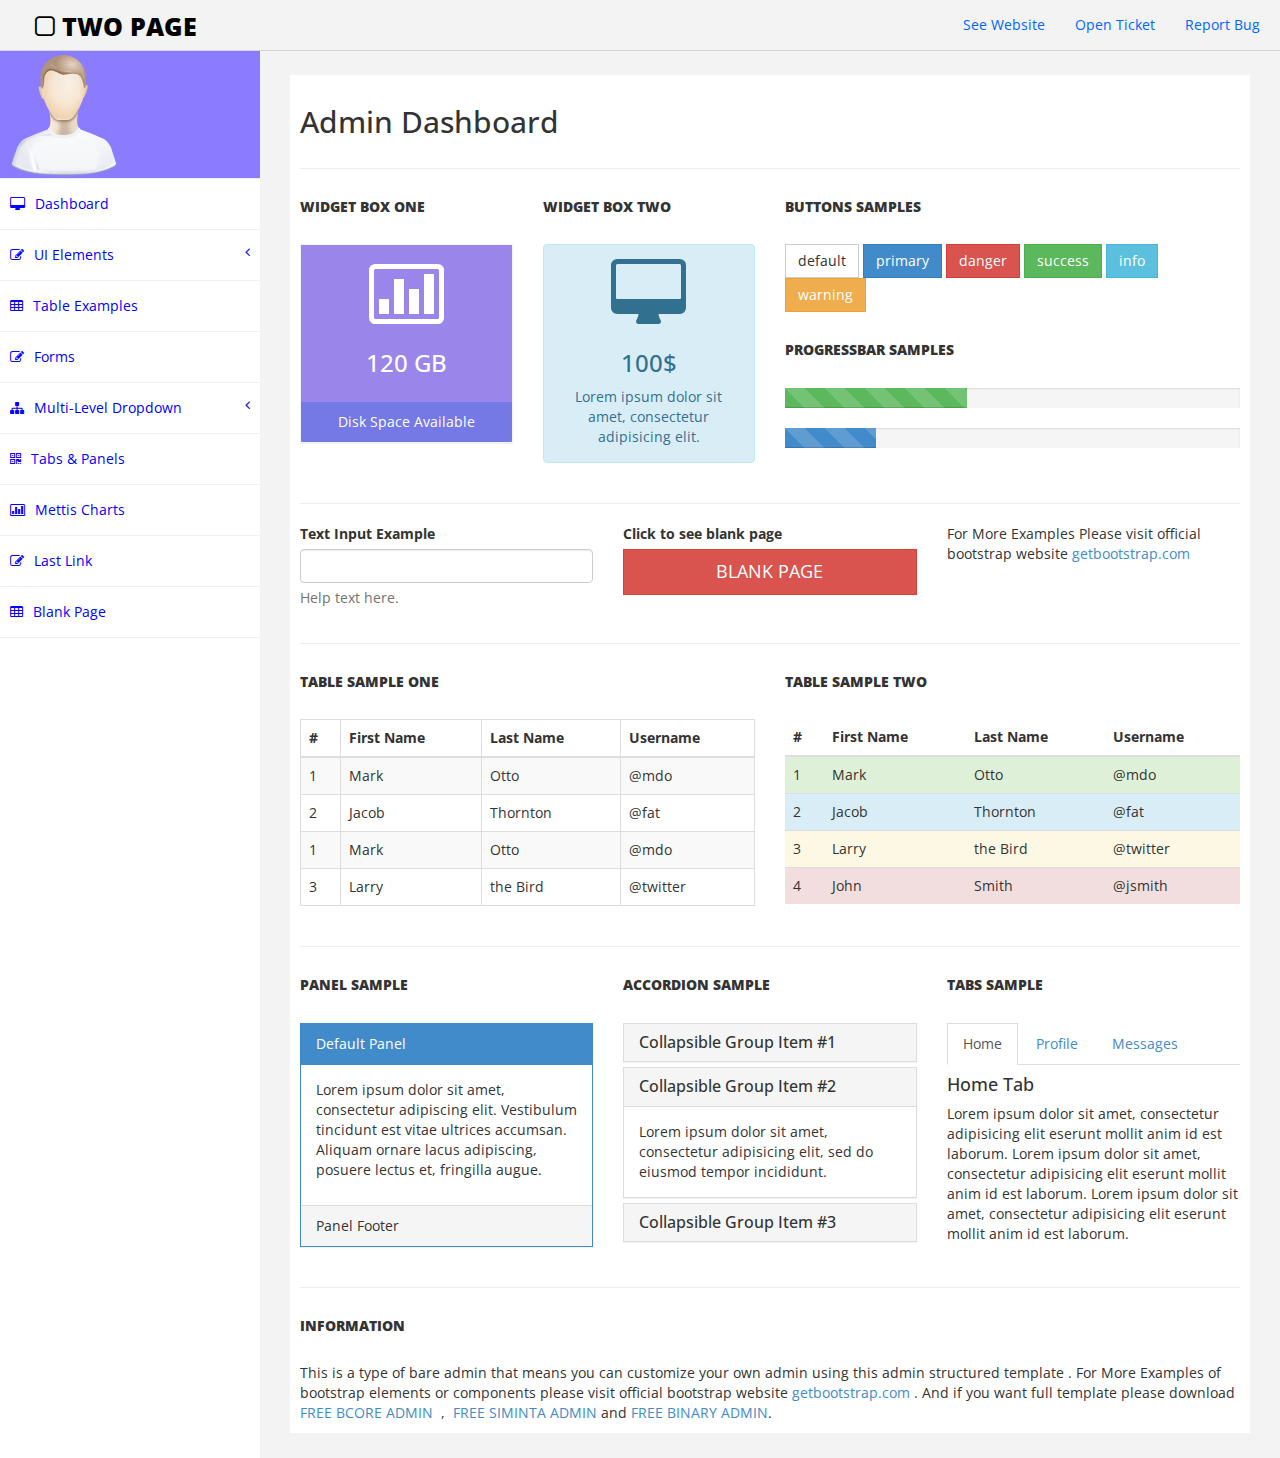
<file: bs-twopage/index.html>
﻿<!DOCTYPE html>
<html xmlns="http://www.w3.org/1999/xhtml">
<head>
    <meta charset="utf-8" />
    <meta name="viewport" content="width=device-width, initial-scale=1.0" />
    <title>Free Bootstrap Admin Template : Two Page</title>
    <!-- BOOTSTRAP STYLES-->
    <link href="assets/css/bootstrap.css" rel="stylesheet" />
    <!-- FONTAWESOME STYLES-->
    <link href="assets/css/font-awesome.css" rel="stylesheet" />
    <!-- CUSTOM STYLES-->
    <link href="assets/css/custom.css" rel="stylesheet" />
    <!-- GOOGLE FONTS-->
    <link href='http://fonts.googleapis.com/css?family=Open+Sans' rel='stylesheet' type='text/css' />
</head>
<body>
    <div id="wrapper">
        <div class="navbar navbar-inverse navbar-fixed-top">
            <div class="adjust-nav">
                <div class="navbar-header">
                    <button type="button" class="navbar-toggle" data-toggle="collapse" data-target=".sidebar-collapse">
                        <span class="icon-bar"></span>
                        <span class="icon-bar"></span>
                        <span class="icon-bar"></span>
                    </button>
                    <a class="navbar-brand" href="#"><i class="fa fa-square-o "></i>&nbsp;TWO PAGE</a>
                </div>
                <div class="navbar-collapse collapse">
                    <ul class="nav navbar-nav navbar-right">
                        <li><a href="#">See Website</a></li>
                        <li><a href="#">Open Ticket</a></li>
                        <li><a href="#">Report Bug</a></li>
                    </ul>
                </div>

            </div>
        </div>
        <!-- /. NAV TOP  -->
        <nav class="navbar-default navbar-side" role="navigation">
            <div class="sidebar-collapse">
                <ul class="nav" id="main-menu">
                    <li class="text-center user-image-back">
                        <img src="assets/img/find_user.png" class="img-responsive" />
                     
                    </li>


                    <li>
                        <a href="index.html"><i class="fa fa-desktop "></i>Dashboard</a>
                    </li>
                    <li>
                        <a href="#"><i class="fa fa-edit "></i>UI Elements<span class="fa arrow"></span></a>
                        <ul class="nav nav-second-level">
                            <li>
                                <a href="#">Notifications</a>
                            </li>
                            <li>
                                <a href="#">Elements</a>
                            </li>
                            <li>
                                <a href="#">Free Link</a>
                            </li>
                        </ul>
                    </li>

                    <li>
                        <a href="#"><i class="fa fa-table "></i>Table Examples</a>
                    </li>
                    <li>
                        <a href="#"><i class="fa fa-edit "></i>Forms </a>
                    </li>


                    <li>
                        <a href="#"><i class="fa fa-sitemap "></i>Multi-Level Dropdown<span class="fa arrow"></span></a>
                        <ul class="nav nav-second-level">
                            <li>
                                <a href="#">Second Level Link</a>
                            </li>
                            <li>
                                <a href="#">Second Level Link</a>
                            </li>
                            <li>
                                <a href="#">Second Level Link<span class="fa arrow"></span></a>
                                <ul class="nav nav-third-level">
                                    <li>
                                        <a href="#">Third Level Link</a>
                                    </li>
                                    <li>
                                        <a href="#">Third Level Link</a>
                                    </li>
                                    <li>
                                        <a href="#">Third Level Link</a>
                                    </li>

                                </ul>

                            </li>
                        </ul>
                    </li>
                    <li>
                        <a href="#"><i class="fa fa-qrcode "></i>Tabs & Panels</a>
                    </li>
                    <li>
                        <a href="#"><i class="fa fa-bar-chart-o"></i>Mettis Charts</a>
                    </li>

                    <li>
                        <a href="#"><i class="fa fa-edit "></i>Last Link </a>
                    </li>
                    <li>
                        <a href="blank.html"><i class="fa fa-table "></i>Blank Page</a>
                    </li>
                </ul>

            </div>

        </nav>
        <!-- /. NAV SIDE  -->
        <div id="page-wrapper">
            <div id="page-inner">
                <div class="row">
                    <div class="col-md-12">
                        <h2>Admin Dashboard</h2>
                    </div>
                </div>
                <!-- /. ROW  -->
                <hr />
                <div class="row">
                    <div class="col-md-3 col-sm-3 col-xs-6">
                        <h5>Widget Box One</h5>
                        <div class="panel panel-primary text-center no-boder bg-color-blue">
                            <div class="panel-body">
                                <i class="fa fa-bar-chart-o fa-5x"></i>
                                <h3>120 GB </h3>
                            </div>
                            <div class="panel-footer back-footer-blue">
                                Disk Space Available
                            
                            </div>
                        </div>
                    </div>
                    <div class="col-md-3 col-sm-3 col-xs-6">
                        <h5>Widget Box Two</h5>
                        <div class="alert alert-info text-center">
                            <i class="fa fa-desktop fa-5x"></i>
                            <h3>100$ </h3>
                            Lorem ipsum dolor sit amet, consectetur adipisicing elit.
                        </div>
                    </div>
                    <div class="col-md-6">
                        <h5>Buttons Samples</h5>
                        <a href="#" class="btn btn-default">default</a>
                        <a href="#" class="btn btn-primary">primary</a>
                        <a href="#" class="btn btn-danger">danger</a>
                        <a href="#" class="btn btn-success">success</a>
                        <a href="#" class="btn btn-info">info</a>
                        <a href="#" class="btn btn-warning">warning</a>
                        <br />
                        <br />
                        <h5>Progressbar Samples</h5>
                        <div class="progress progress-striped">
                            <div class="progress-bar progress-bar-success" role="progressbar" aria-valuenow="40" aria-valuemin="0" aria-valuemax="100" style="width: 40%">
                                <span class="sr-only">40% Complete (success)</span>
                            </div>
                        </div>
                        <div class="progress progress-striped active">
                            <div class="progress-bar progress-bar-primary" role="progressbar" aria-valuenow="20" aria-valuemin="0" aria-valuemax="100" style="width: 20%">
                                <span class="sr-only">20% Complete</span>
                            </div>
                        </div>


                    </div>

                </div>
                <!-- /. ROW  -->
                <hr />
                <div class="row">
                    <div class="col-md-4">
                        <div class="form-group">
                            <label>Text Input Example</label>
                            <input class="form-control" />
                            <p class="help-block">Help text here.</p>
                        </div>
                    </div>
                    <div class="col-md-4">
                        <label>Click to see blank page</label>
                        <a href="blank.html" target="_blank" class="btn btn-danger btn-lg btn-block">BLANK PAGE</a>
                    </div>
                    <div class="col-md-4">
                        For More Examples Please visit official bootstrap website <a href="http://getbootstrap.com" target="_blank">getbootstrap.com</a>
                    </div>
                </div>
                <hr />
                <div class="row">
                    <div class="col-md-6">
                        <h5>Table  Sample One</h5>
                        <table class="table table-striped table-bordered table-hover">
                            <thead>
                                <tr>
                                    <th>#</th>
                                    <th>First Name</th>
                                    <th>Last Name</th>
                                    <th>Username</th>
                                </tr>
                            </thead>
                            <tbody>
                                <tr>
                                    <td>1</td>
                                    <td>Mark</td>
                                    <td>Otto</td>
                                    <td>@mdo</td>
                                </tr>
                                <tr>
                                    <td>2</td>
                                    <td>Jacob</td>
                                    <td>Thornton</td>
                                    <td>@fat</td>
                                </tr>
                                <tr>
                                    <td>1</td>
                                    <td>Mark</td>
                                    <td>Otto</td>
                                    <td>@mdo</td>
                                </tr>
                                <tr>
                                    <td>3</td>
                                    <td>Larry</td>
                                    <td>the Bird</td>
                                    <td>@twitter</td>
                                </tr>
                            </tbody>
                        </table>

                    </div>
                    <div class="col-md-6">
                        <h5>Table  Sample Two</h5>
                        <div class="table-responsive">
                            <table class="table">
                                <thead>
                                    <tr>
                                        <th>#</th>
                                        <th>First Name</th>
                                        <th>Last Name</th>
                                        <th>Username</th>
                                    </tr>
                                </thead>
                                <tbody>
                                    <tr class="success">
                                        <td>1</td>
                                        <td>Mark</td>
                                        <td>Otto</td>
                                        <td>@mdo</td>
                                    </tr>
                                    <tr class="info">
                                        <td>2</td>
                                        <td>Jacob</td>
                                        <td>Thornton</td>
                                        <td>@fat</td>
                                    </tr>
                                    <tr class="warning">
                                        <td>3</td>
                                        <td>Larry</td>
                                        <td>the Bird</td>
                                        <td>@twitter</td>
                                    </tr>
                                    <tr class="danger">
                                        <td>4</td>
                                        <td>John</td>
                                        <td>Smith</td>
                                        <td>@jsmith</td>
                                    </tr>
                                </tbody>
                            </table>
                        </div>
                    </div>
                </div>
                <!-- /. ROW  -->
                <hr />


                <div class="row">
                    <div class="col-md-4">
                        <h5>Panel Sample</h5>
                        <div class="panel panel-primary">
                            <div class="panel-heading">
                                Default Panel
                            </div>
                            <div class="panel-body">
                                <p>Lorem ipsum dolor sit amet, consectetur adipiscing elit. Vestibulum tincidunt est vitae ultrices accumsan. Aliquam ornare lacus adipiscing, posuere lectus et, fringilla augue.</p>
                            </div>
                            <div class="panel-footer">
                                Panel Footer
                            </div>
                        </div>
                    </div>
                    <div class="col-md-4">
                        <h5>Accordion Sample</h5>
                        <div class="panel-group" id="accordion">
                            <div class="panel panel-default">
                                <div class="panel-heading">
                                    <h4 class="panel-title">
                                        <a data-toggle="collapse" data-parent="#accordion" href="#collapseOne" class="collapsed">Collapsible Group Item #1</a>
                                    </h4>
                                </div>
                                <div id="collapseOne" class="panel-collapse collapse" style="height: 0px;">
                                    <div class="panel-body">
                                        Lorem ipsum dolor sit amet, consectetur adipisicing elit, sed do eiusmod tempor incididunt.
                                    </div>
                                </div>
                            </div>
                            <div class="panel panel-default">
                                <div class="panel-heading">
                                    <h4 class="panel-title">
                                        <a data-toggle="collapse" data-parent="#accordion" href="#collapseTwo">Collapsible Group Item #2</a>
                                    </h4>
                                </div>
                                <div id="collapseTwo" class="panel-collapse in" style="height: auto;">
                                    <div class="panel-body">
                                        Lorem ipsum dolor sit amet, consectetur adipisicing elit, sed do eiusmod tempor incididunt.

                                    </div>
                                </div>
                            </div>
                            <div class="panel panel-default">
                                <div class="panel-heading">
                                    <h4 class="panel-title">
                                        <a data-toggle="collapse" data-parent="#accordion" href="#collapseThree" class="collapsed">Collapsible Group Item #3</a>
                                    </h4>
                                </div>
                                <div id="collapseThree" class="panel-collapse collapse">
                                  

                                        <div class="panel-body">
                                             Lorem ipsum dolor sit amet, consectetur adipisicing elit, sed do eiusmod tempor incididunt.
                                        </div>
                                </div>
                            </div>
                        </div>
                    </div>
                    <div class="col-md-4">
                        <h5>Tabs Sample</h5>
                        <ul class="nav nav-tabs">
                            <li class="active"><a href="#home" data-toggle="tab">Home</a>
                            </li>
                            <li class=""><a href="#profile" data-toggle="tab">Profile</a>
                            </li>
                            <li class=""><a href="#messages" data-toggle="tab">Messages</a>
                            </li>

                        </ul>
                        <div class="tab-content">
                            <div class="tab-pane fade active in" id="home">
                                <h4>Home Tab</h4>
                                <p>
                                    Lorem ipsum dolor sit amet, consectetur adipisicing elit eserunt mollit anim id est laborum.
                                        Lorem ipsum dolor sit amet, consectetur adipisicing elit eserunt mollit anim id est laborum.
                                        Lorem ipsum dolor sit amet, consectetur adipisicing elit eserunt mollit anim id est laborum.
                                </p>
                            </div>
                            <div class="tab-pane fade" id="profile">
                                <h4>Profile Tab</h4>
                                <p>
                                    Lorem ipsum dolor sit amet, consectetur adipisicing elit eserunt mollit anim id est laborum.
                                        Lorem ipsum dolor sit amet, consectetur adipisicing elit eserunt mollit anim id est laborum.
                                        Lorem ipsum dolor sit amet, consectetur adipisicing elit eserunt mollit anim id est laborum.
                                </p>

                            </div>
                            <div class="tab-pane fade" id="messages">
                                <h4>Messages Tab</h4>
                                <p >
                                    Lorem ipsum dolor sit amet, consectetur adipisicing elit eserunt mollit anim id est laborum.
                                        Lorem ipsum dolor sit amet, consectetur adipisicing elit eserunt mollit anim id est laborum.
                                        Lorem ipsum dolor sit amet, consectetur adipisicing elit eserunt mollit anim id est laborum.
                                </p>

                            </div>

                        </div>
                    </div>

                </div>
                <!-- /. ROW  -->
                <hr />
                  <div class="row">
                    <div class="col-md-12">
                        <h5>Information</h5>
                            This is a type of bare admin that means you can customize your own admin using this admin structured  template . For More Examples of bootstrap elements or components please visit official bootstrap website <a href="http://getbootstrap.com" target="_blank">getbootstrap.com</a>
                        . And if you want full template please download <a href="http://www.binarytheme.com/bootstrap-free-admin-dashboard-template/" target="_blank" >FREE BCORE ADMIN </a>&nbsp;,&nbsp;  <a href="http://www.binarytheme.com/free-bootstrap-admin-template-siminta/" target="_blank" >FREE SIMINTA ADMIN</a> and <a href="http://binarycart.com/" target="_blank" >FREE BINARY ADMIN</a>.

                    </div>
                </div>
                <!-- /. ROW  -->

            </div>
            <!-- /. PAGE INNER  -->
        </div>
        <!-- /. PAGE WRAPPER  -->
    </div>
    <!-- /. WRAPPER  -->
    <!-- SCRIPTS -AT THE BOTOM TO REDUCE THE LOAD TIME-->
    <!-- JQUERY SCRIPTS -->
    <script src="assets/js/jquery-1.10.2.js"></script>
    <!-- BOOTSTRAP SCRIPTS -->
    <script src="assets/js/bootstrap.min.js"></script>
    <!-- METISMENU SCRIPTS -->
    <script src="assets/js/jquery.metisMenu.js"></script>
    <!-- CUSTOM SCRIPTS -->
    <script src="assets/js/custom.js"></script>


</body>
</html>
</file>
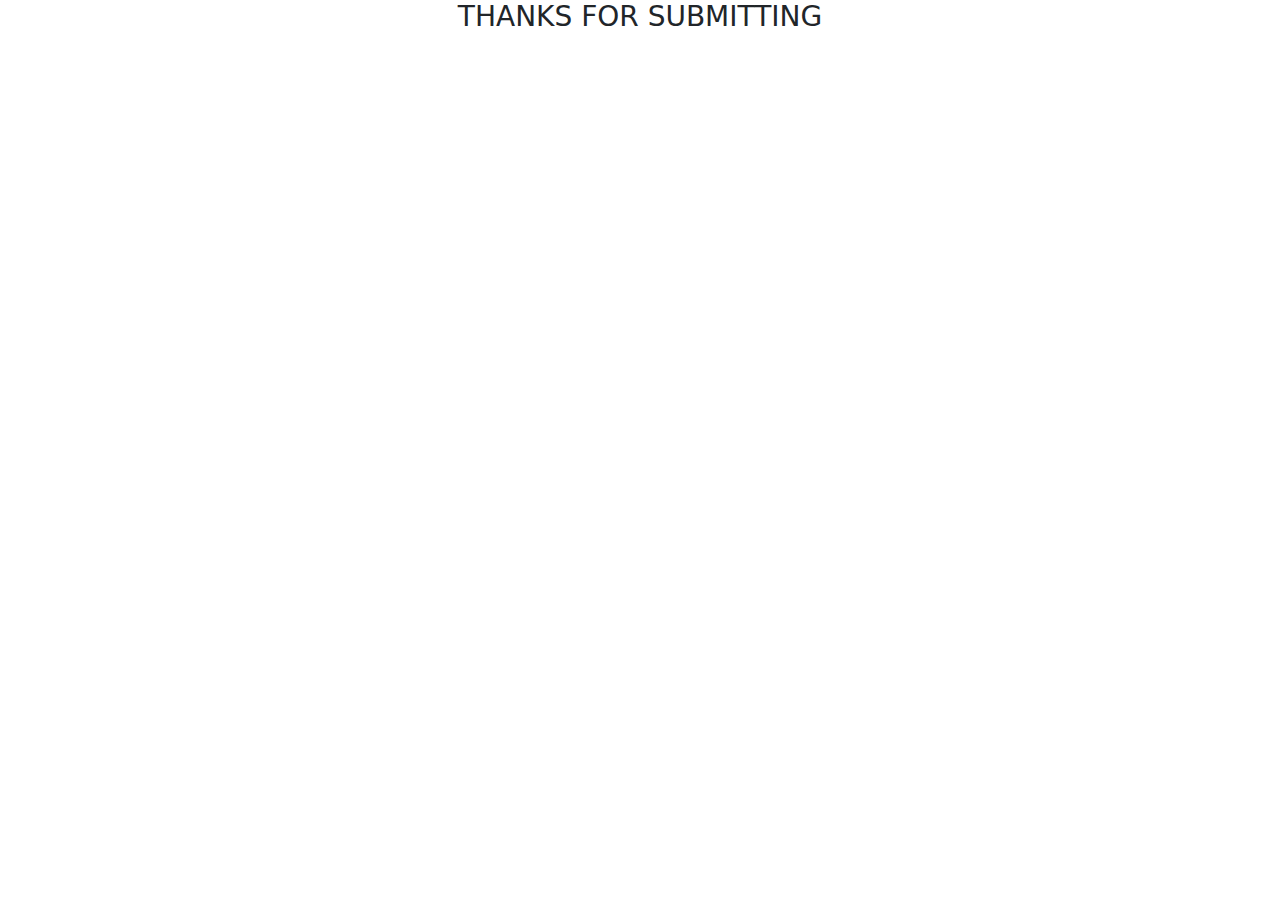
<file: Thanks.html>
<!DOCTYPE html>
<html lang="en">
<head>
    <meta charset="UTF-8">
    <meta http-equiv="X-UA-Compatible" content="IE=edge">
    <meta name="viewport" content="width=device-width, initial-scale=1.0">
    <link rel="stylesheet" href="https://cdnjs.cloudflare.com/ajax/libs/twitter-bootstrap/5.1.0/css/bootstrap.min.css">
<link rel="stylesheet" href="https://cdnjs.cloudflare.com/ajax/libs/font-awesome/5.15.4/css/all.min.css">
    <title>SUBMITTING FORM</title>
    <link rel="shortcut icon" href="mountainlogo.PNG" type="image/x-icon">
</head>
<body>
    
<h3 class="text-center">THANKS FOR SUBMITTING</h3>




  
    <script src="https://cdnjs.cloudflare.com/ajax/libs/popper.js/2.9.2/umd/popper.min.js"></script>
    <script src="https://cdnjs.cloudflare.com/ajax/libs/twitter-bootstrap/5.1.0/js/bootstrap.min.js"></script>
    

</body>
</html>
</file>
<file: bs-twopage/assets/css/custom.css>
/*=============================================================
    Authour URI: www.binarycart.com
    License: Commons Attribution 3.0

    http://creativecommons.org/licenses/by/3.0/

    100% To use For Personal And Commercial Use.
    IN EXCHANGE JUST GIVE US CREDITS AND TELL YOUR FRIENDS ABOUT US
   
    ========================================================  */
/*==============================================
    GENERAL  STYLES    
    =============================================*/
body {
    font-family: 'Open Sans', sans-serif;
}

 #wrapper {
    width: 100%;
    margin-top:50px;
}

#page-wrapper {
    padding: 15px 15px;
    min-height: 600px;
    background:#F3F3F3;
   
}
#page-inner {
    width:100%;
    margin:10px 20px 10px 0px;
    background-color:#fff!important;
    padding:10px;
    min-height:1200px;
}

.text-center {
    text-align:center;
}
.user-image-back {
    background-color:#8B7BFF;
}
h5,.h5 {
    font-size: 14px;
font-weight: 900;
text-transform: uppercase;
padding-bottom:20px;
}
/*==============================================
    MENU STYLES    
    =============================================*/


.navbar-inverse .navbar-nav > li > a {
color: #06F;
}
.navbar-inverse .navbar-nav > li > a:hover,.navbar-inverse .navbar-nav > li > a:focus {
color: #06F;
}
.arrow {
    float: right;
}

.fa.arrow:before {
    content: "\f104";
}

.active > a > .fa.arrow:before {
    content: "\f107";
}


.nav-second-level li,
.nav-third-level li {
    border-bottom: none !important;
}

.nav-second-level li a {
    padding-left: 37px;
}

.nav-third-level li a {
    padding-left: 55px;
}
.sidebar-collapse , .sidebar-collapse .nav{
	background:none;
}
.sidebar-collapse .nav {
	padding:0;
}
.sidebar-collapse .nav > li > a {
background: #FFFFFF;
text-shadow: none;
color:#0000FF;
}
.sidebar-collapse > .nav > li > a {
	padding:15px 10px;
}
.sidebar-collapse > .nav > li {
	border-bottom: 1px solid rgba(240, 240, 240, 1) !important;
}
.sidebar-collapse .nav > li > a:hover,
.sidebar-collapse .nav > li > a:focus {
	
	background:#F3F3F3;
	outline:0;
}
.nav-second-level  > li:last-child > a:after,
.nav-third-level  > li:last-child > a:after {
	height:50%;
}
.nav-third-level > li > a:after,
.nav-third-level > li > a:before  {
	left:40px;
}
.navbar-side {
	border:none;
	background-color: #202020;
	
}
.navbar-inverse {
background-color: #f3f3f3;
border-color: #D3D3D3;

}

.navbar-default {
border:0px solid #DDDDDD;
     
}
.navbar-default .navbar-toggle:hover, .navbar-default .navbar-toggle:focus {
background-color: #B40101;
}
.navbar-default .navbar-toggle {
border-color: #fff;
}

.navbar-default .navbar-toggle .icon-bar {
background-color: #FFF;
}
.nav > li > a > i {
    margin-right:10px;
}
.navbar-inverse .navbar-brand  {
color: #000000;
font-size: 25px;
font-weight: 900;
}
.navbar-inverse .navbar-brand:hover,.navbar-inverse .navbar-brand:focus {
    color: #000000;
font-size: 25px;
font-weight: 900;
}
.navbar-inverse .navbar-toggle {
border-color: #8B7BFF;
}

.navbar-inverse .navbar-toggle:hover, .navbar-inverse .navbar-toggle:focus {
background-color: #8B7BFF;
}
.adjust-nav {
    padding-left:20px;padding-right:20px;
}
.navbar-toggle {
    background-color: #8B7BFF;
}

/*==============================================
    DASHBOARD STYLES     
    =============================================*/

.bg-color-blue {
background-color: #9A86EB;
color: #fff;
}

.no-boder {
border: 1px solid #f3f3f3;
}
.back-footer-blue {
background-color: #7479E6;
border-top: 0px solid #fff;
}

/*==============================================
    BOOTSTRAP STYLE CHANGES     
    =============================================*/
.nav-tabs > li > a {
     -webkit-border-radius: 0px 0px 0px 0px;
-moz-border-radius: 0px 0px 0px 0px;
border-radius: 0px 0px 0px 0px;
}

.panel-group .panel {
border-radius: 0px;
  -webkit-border-radius:  0px;
-moz-border-radius: 0px;
}
.panel {
    border-radius: 0px;
  -webkit-border-radius:  0px;
-moz-border-radius: 0px;
}
.panel-heading {
 border-top-left-radius: 0px; 
 border-top-right-radius: 0px; 
}
.btn {
     border-radius: 0px;
  -webkit-border-radius:  0px;
-moz-border-radius: 0px;
}
.progress {
     border-radius: 0px;
  -webkit-border-radius:  0px;
-moz-border-radius: 0px;
}
/*==============================================
    MEDIA QUERIES     
    =============================================*/
 
 @media(min-width:768px) {
     #page-wrapper{
               margin: 0 0 0 260px;
        padding: 15px 30px;
        min-height: 1200px;
		
    }
	
	
    .navbar-side {
        z-index: 1;
        position: absolute;
        width: 260px;
    }

   .navbar {
 border-radius: 0px; 
}
   
}
</file>
